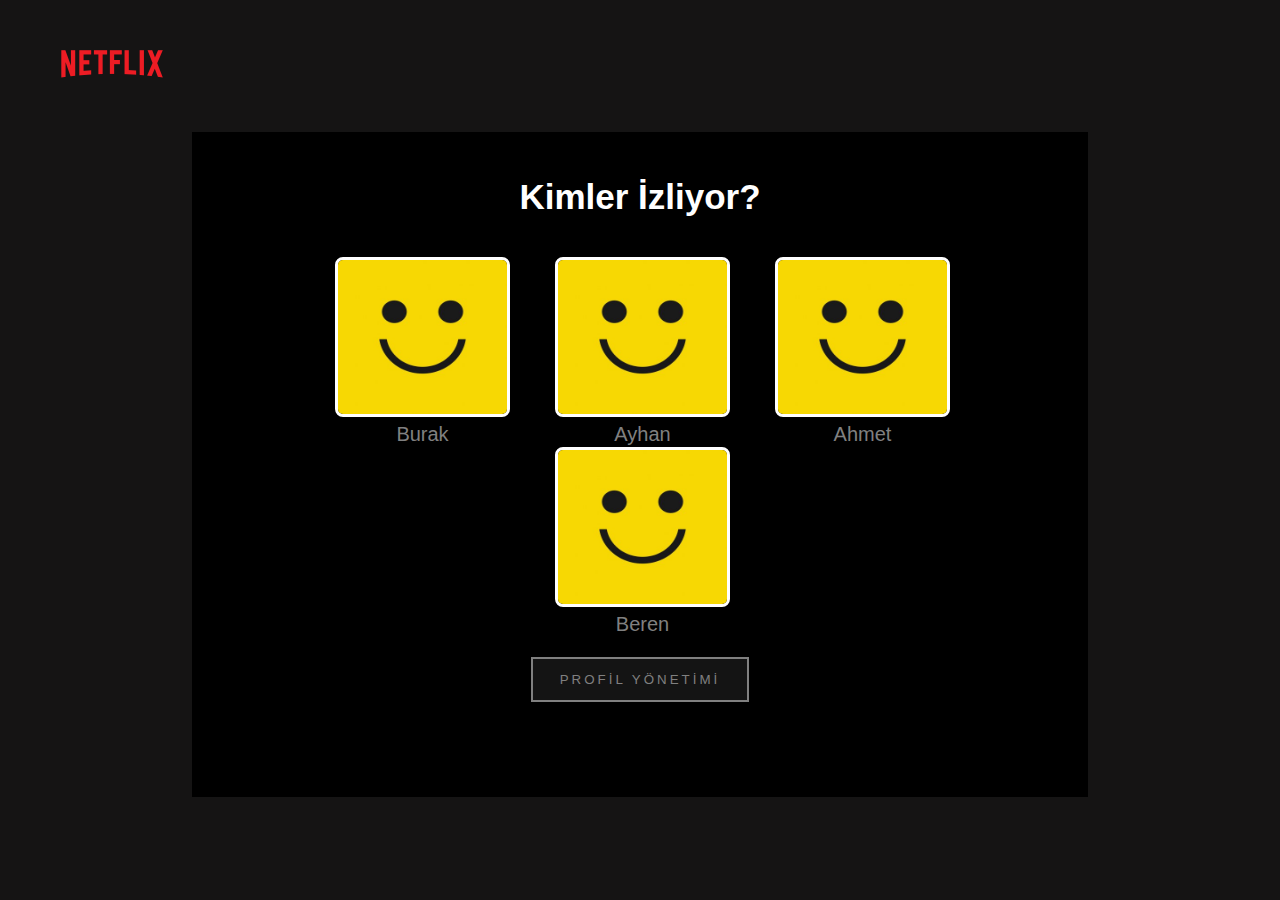
<file: browse.html>
<!DOCTYPE html>
<html lang="en">

<head>
    <meta charset="UTF-8" />
    <meta name="viewport" content="width=device-width, initial-scale=1.0" />
    <title>Netflix Browse</title>
    <link href="https://fonts.googleapis.com/css2?family=Poppins:ital,wght@1,300&display=swap" rel="stylesheet" />
    <link rel="stylesheet" href="style.css" />
</head>

<body class="browse_body">
    <div class="netflix-logo">
        <img src="img/netflix_logo.png" alt="Netflix Logo" />
    </div>
    <div class="d-flex justify-content-center" style="
        width: 70%;
        margin: auto;
        background-color: black;
        padding: 45px;">
        <h1 class="btitle">Kimler İzliyor?</h1>
        <div class="profile-lists">
            <div class="profile">
                <a href="browse-index.html">
                    <img class="profile-img" src="img/smile-icon.jpg" alt="" />
                    <p class="profile-p">Burak</p>
                </a>
            </div>
            <div class="profile">
                <a href="browse-index.html">
                    <img class="profile-img" src="img/smile-icon.jpg" alt="" />
                    <p class="profile-p">Ayhan</p>
                </a>
            </div>
            <div class="profile">
                <a href="browse-index.html">
                    <img class="profile-img" src="img/smile-icon.jpg" alt="" />
                    <p class="profile-p">Ahmet</p>
                </a>
            </div>
            <div class="profile">
                <a href="browse-index.html">
                    <img class="profile-img" src="img/smile-icon.jpg" alt="" />
                    <p class="profile-p">Beren</p>
                </a>
            </div>
            <br />
            <br />
        </div>
        <button class="btn-browse">PROFİL YÖNETİMİ</button>
    </div>
</body>
</html>
</file>
<file: style.css>
* {
    margin: 0;
    padding: 0;
    box-sizing: border-box;
}

.header {
    width: 100%;
    height: 100vh;
    background: linear-gradient(rgba(0, 0, 0, 0.5), rgba(0, 0, 0, 0.8)), url(img/arkaplan.jpg);
    background-repeat: no-repeat;
    background-position: center;
    background-size: cover;
}

.header-row {
    height: 70vh;
    width: 100%;
}

.header-browse-row {
    width: 100%;
    height: 100vh;
}

body {
    background-color: black;
}

img {
    max-width: 100%;
}

.btn a {
    text-decoration: none;
    color: white;
}

#button-addon2 {
    font-size: 19px;
}

.form-control::placeholder {
    color: rgb(255, 234, 234);
}

.form-control {
    background-color: transparent;
    border: 1px solid gray;
}

.dropdown_container {
    border: 1px solid white;
    padding: 0.3rem;
    border-radius: 4px;
    background: rgba(0, 0, 0, 0.4);
    margin-right: 1rem;
}

.select {
    background-color: rgba(0, 0, 0, 0.1);
    color: #ffffff;
    border: none;
    outline: none;
}

.accordion-item {
    background-color: rgb(36, 35, 35);
    color: white;
    margin-bottom: 10px;
    border: none;
}

.accordion-button {
    background-color: rgb(36, 35, 35);
    color: white;
}

.accordion-button:not(.collapsed) {
    background-color: rgb(36, 35, 35);
    color: white;
}

.accordion-button:focus {
    box-shadow: none;
    background-color: rgb(74, 71, 71);
}

.questions {
    color: white;
    text-align: center;
    padding: 72px 0;
}

.section-row {
    width: 100%;
    height: 35vh;
}

.col-md-4 ul li {
    list-style: none;
}

.col-md-4 ul li a {
    color: rgb(178, 170, 170);
    font-family: Haettenschweiler, sans-serif;
    font-size: 17px;
}

.col-md-3 ul li {
    list-style: none;
}

.col-md-3 ul li a {
    color: rgb(178, 170, 170);
    font-family: Haettenschweiler, sans-serif;
    font-size: 17px;
}

.login_body {
    background-image: linear-gradient(rgba(0, 0, 0, 0.491), rgba(0, 0, 0, 0.416)),
        url(img/arkaplan.jpg);
        background-position: center;
        background-repeat: no-repeat;
        background-size: cover;
    height: 100vh;
}

.login-top {
    width: 100%;
    height: 70px;
    background-color: rgba(0, 0, 0, 0);
    padding: 0px 20px;
    display: flex;
    align-items: center;
}

.login-top img {
    width: 150px;
}

.login-box {
    background-color: rgba(0, 0, 0, 0.899);
    width: 430px;
    height: 630px;
    border-radius: 5px;
    padding: 50px;
    opacity: 0.8;
}

.small-text {
    font-size: 13px;
}

.i1 {
    padding-left: 1rem;
}

.login_footer {
    width: 100%;
    background-color: rgba(0, 0, 0, 0.899);
    opacity: 0.9;
    margin-top: 100px;
}

.bindex_body {
    background-color: #141414;
    overflow-x: hidden;
    width: 100%;
}

.netflix-padding-left {
    padding-left: 57px;
}

.netflix-padding-right {
    padding-right: 57px;
}

.navbar {
    background-image: linear-gradient(#000000, rgba(0, 0, 0, 0.1));
}

.nav-link {
    color: #e5e5e5;
}

.nav-link:hover {
    color: #b3b3b3;
}

.navbar-brand img {
    width: 100px;
}

i {
    font-size: 20px;
    color: #fff;
    padding: 5px 20px;
}

.netflix-profile {
    width: 30px;
    height: 30px;
    background-color: gray;
    border-radius: 4px;
    margin-left: 20px;
    cursor: pointer;
}

.browse_body{
    background-color: rgb(21, 20, 20);
}

.browse_index {
    width: 100%;
    height: 800px;
    background: linear-gradient(rgba(0, 0, 0, 0.5), rgba(0, 0, 0, 0.8)),
        url(img/arkaplan.jpg);
    background-repeat: no-repeat;
    background-position: center;
    background-size: cover;
    margin-left: 1rem;
}

.btn1{
    width: 80px;
    background-color: transparent;
    border: 4px solid gray;
}

.btn2{
    width: 180px;
    background-color: transparent;
    border: 4px solid gray;
}


.carousel-container {
    padding: 10px 5%;
    height: 190px;
    
}

.horizontal-carousel {
    display: flex;
    height: 200px;
    overflow-x: scroll;
    scroll-snap-type: x mandatory;
}


.carousel-header {
    color: #e5e5e5;
}

.card {
    flex: 1 0 250px;
    height: 125px;
    background-color: #141414;
    transition: 0.2s linear;
    position: relative;
}

.card img {
    width: 250px;
    height: auto;
    border-radius: 2px;
}

.bthesap{
    height: 40px;
    width: 170px;
    background-color: #000000;
    color: white;
}

.bthesap:hover {
    background-color: #808080;
    transition: 1s;

}

.card:hover {
    transform: scaleX(1.3) scaleY(1.3);
    z-index: 10;
}

::-webkit-scrollbar {
color: #000000;
}

.footer {
    margin-top: 150px;
    margin-bottom: 100px;
}

ul {
    list-style: none;
    font-size: 15px;
    color: rgba(255, 255, 255, 0.367);
    font-weight: 100;
}

.breakline {
    width: 100%;
    height: 10px;
    background-color: rgb(36, 35, 35);
}

.netflix-logo {
    margin-left: 3rem;
}

.btitle {
    font-size: 35px;
    font-family: "Open Sans", sans-serif;
    color: #ffffff;
    text-align: center;
}

.btn-browse:hover {
    border: 2px solid white;
    transition: 1s;
    color: #e5e5e5;
    font-size: 15px;
}

.account {
    width: 100%;
    background-color: #f3f3f3;
    padding-top: 100px;
    padding-bottom: 100px;
}

.account-ul {
    color: blue;
    font-size: 20px;
    font-weight: normal;
    padding: 0;
}

.account-ul li a{
    text-decoration: none;
}

.plus {
    color: #141414;
    font-size: 30px;
}

.accordion-button:not(.collapsed)::after {
    background-image: url("img/x-lg.svg");
    color: white;
}

.accordion-button.collapsed::after {
    background-image: url("img/plus-lg.svg");
    color: white;
}

.profile {
    width: 175px;
    height: 150px;
    margin: 20px;
    border-radius: 10px;
    text-align: center;
    display: inline-block;
    margin-left: 25px;
}

.profile a {
    text-decoration: none;
}

.profile a :hover{
    color: white;
    transition: 1s;
}

.profile-img {
    width: 300px;
    height: 160px;
    border-radius: 8px;
    cursor: pointer;
    border: 3px solid white;
}

.profile-p {
    color: #808080;
    text-align: center;
    text-transform: capitalize;
    text-decoration: none;
    font-size: 20px;
    font-family: "Open Sans", sans-serif;
    margin-top: 2px;
}

.profile-lists {
    display: flex;
    align-items: center;
    justify-content: center;
    flex-wrap: wrap;
    justify-content: center;
    padding: 20px;
}

.btn-browse {
    color: #808080;
    background-color: #141414;
    cursor: pointer;
    border: 2px solid #808080;
    width: 218px;
    height: 45px;
    letter-spacing: 3px;
    text-align: center;
    margin: 0 auto;
    display: block;
    place-items: center;
    margin-top: 20px;
    margin-bottom: 50px;
    box-shadow: rgba(0, 0, 0, 0.15) 1.95px 1.95px 2.6px;
}
</file>
